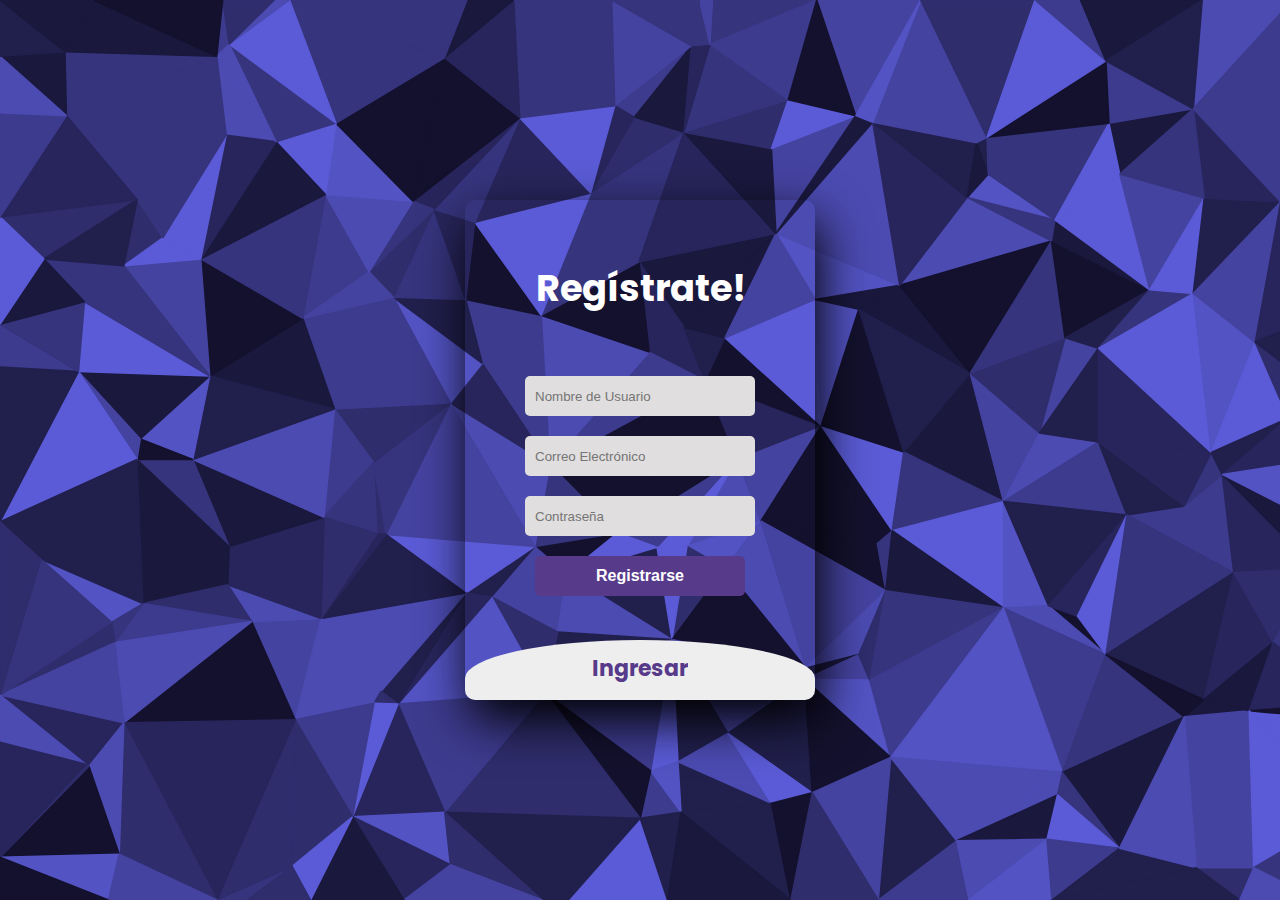
<file: LoginRegistro.html>
<!DOCTYPE html>
<html lang="es">

<head>
	<meta charset="UTF-8">
	<meta http-equiv="X-UA-Compatible" content="IE=edge">
	<meta name="viewport" content="width=device-width, initial-scale=1.0">
	<link rel="stylesheet" href="./styles/LoginRegistro.css">
	<title>Registro | Login</title>
</head>

<body>

	<div class="principal">
		<input type="checkbox" id="chk" aria-hidden="true">

		<div class="registro">
			<form>
				<label for="chk" aria-hidden="true">Regístrate!</label>
				<input type="text" name="txt" placeholder="Nombre de Usuario" required minlength="3" maxlength="30"
					pattern="^[a-zA-Z0-9ñ]{3,30}$">
				<input type="email" name="email" placeholder="Correo Electrónico" required
					pattern="^[\wñ]+@[a-zñ]+\.[a-zñ]{2,5}$" maxlength="50">
				<input type="password" name="pswd" placeholder="Contraseña" required minlength="4" maxlength="16"
					pattern="^(?=.*[A-Z])(?=.*\d)(?=.*[!@#$%^&*_+-])[a-zA-Z0-9ñ!@#$%^&*_+-]{4,16}$">
				<button class="botreg">Registrarse</button>
			</form>

		</div>

		<div class="ingresar">
			<form>
				<label for="chk" aria-hidden="true">Ingresar</label>
				<input type="email" name="email" placeholder="Correo Electrónico" required pattern="^[\wñ]+@[a-zñ]+\.[a-zñ]{2,5}$" maxlength="50">
				<input type="password" name="pswd" placeholder="Contraseña" required minlength="4" maxlength="16"
				pattern="^(?=.*[A-Z])(?=.*\d)(?=.*[!@#$%^&*_+-])[a-zA-Z0-9ñ!@#$%^&*_+-]{4,16}$">
				<button class="boting">Ingresar</button>
			</form>

		</div>

	</div>

</body>

</html>
</file>
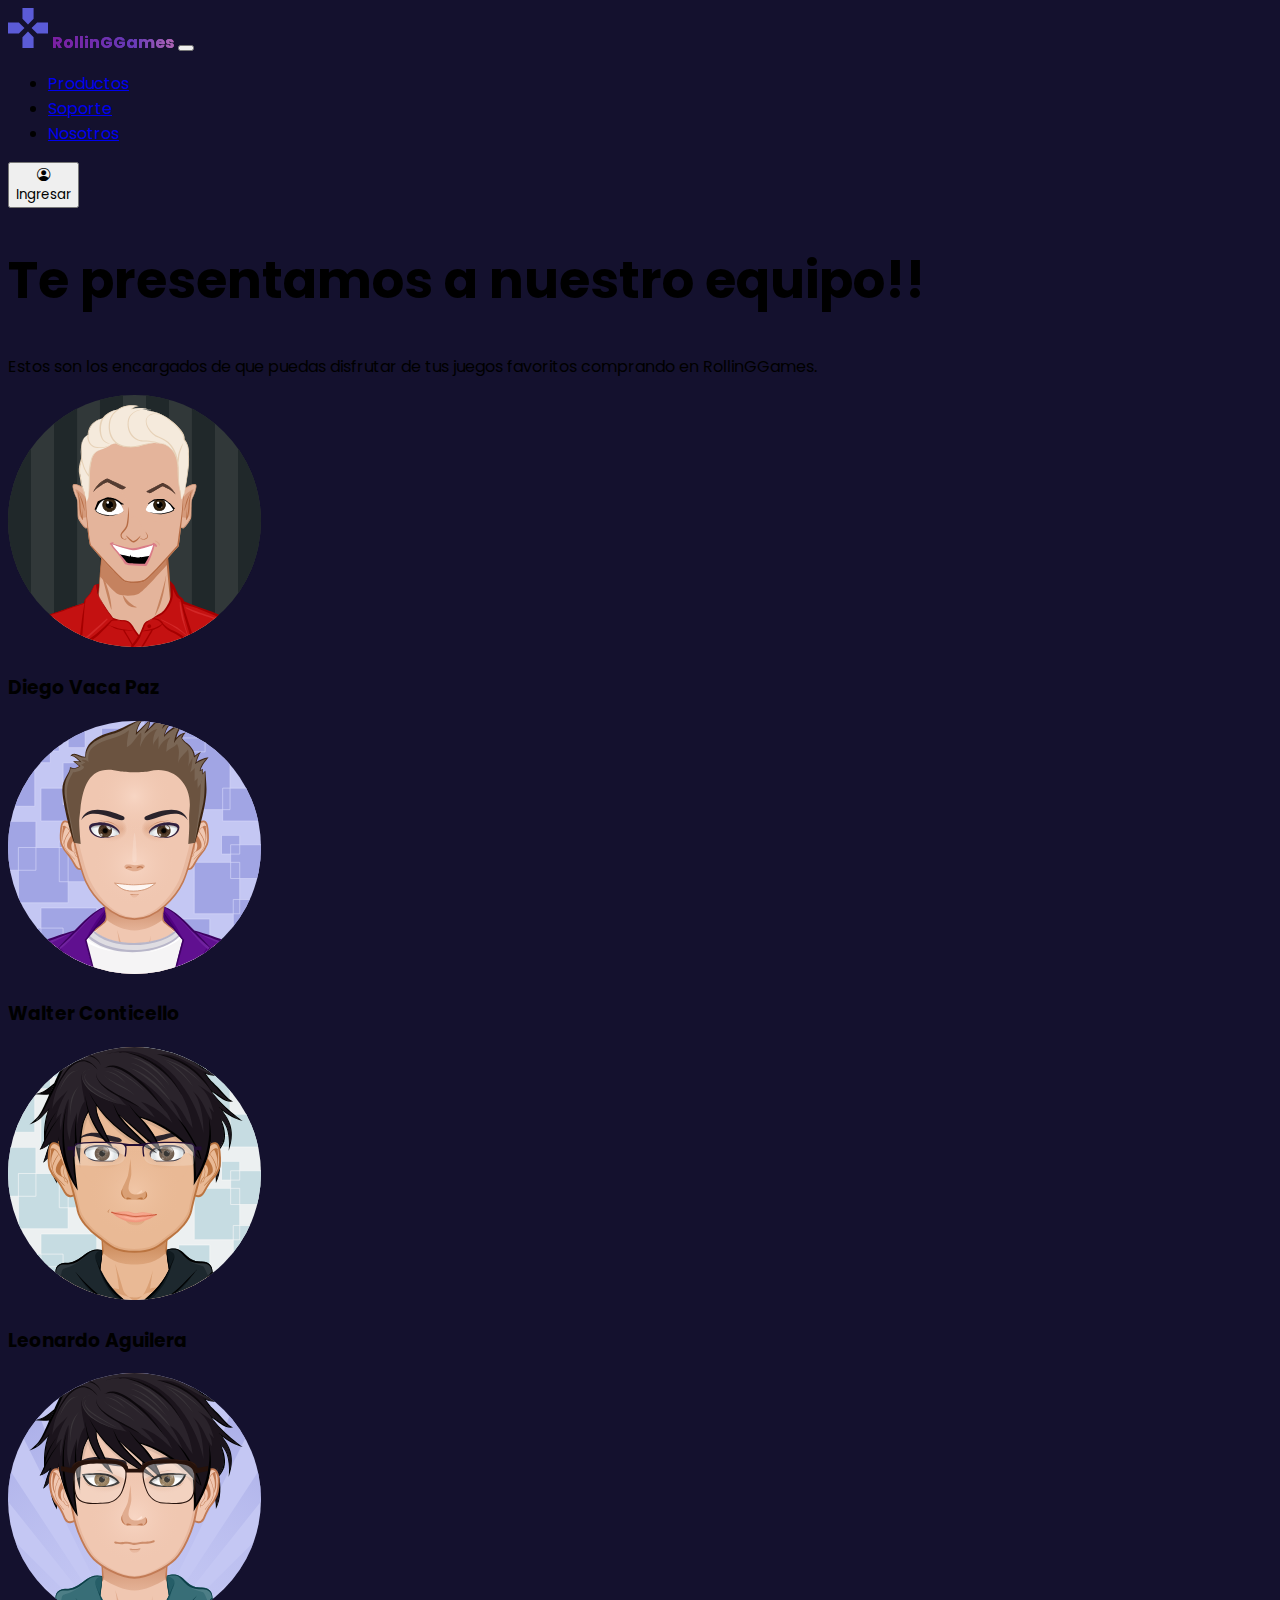
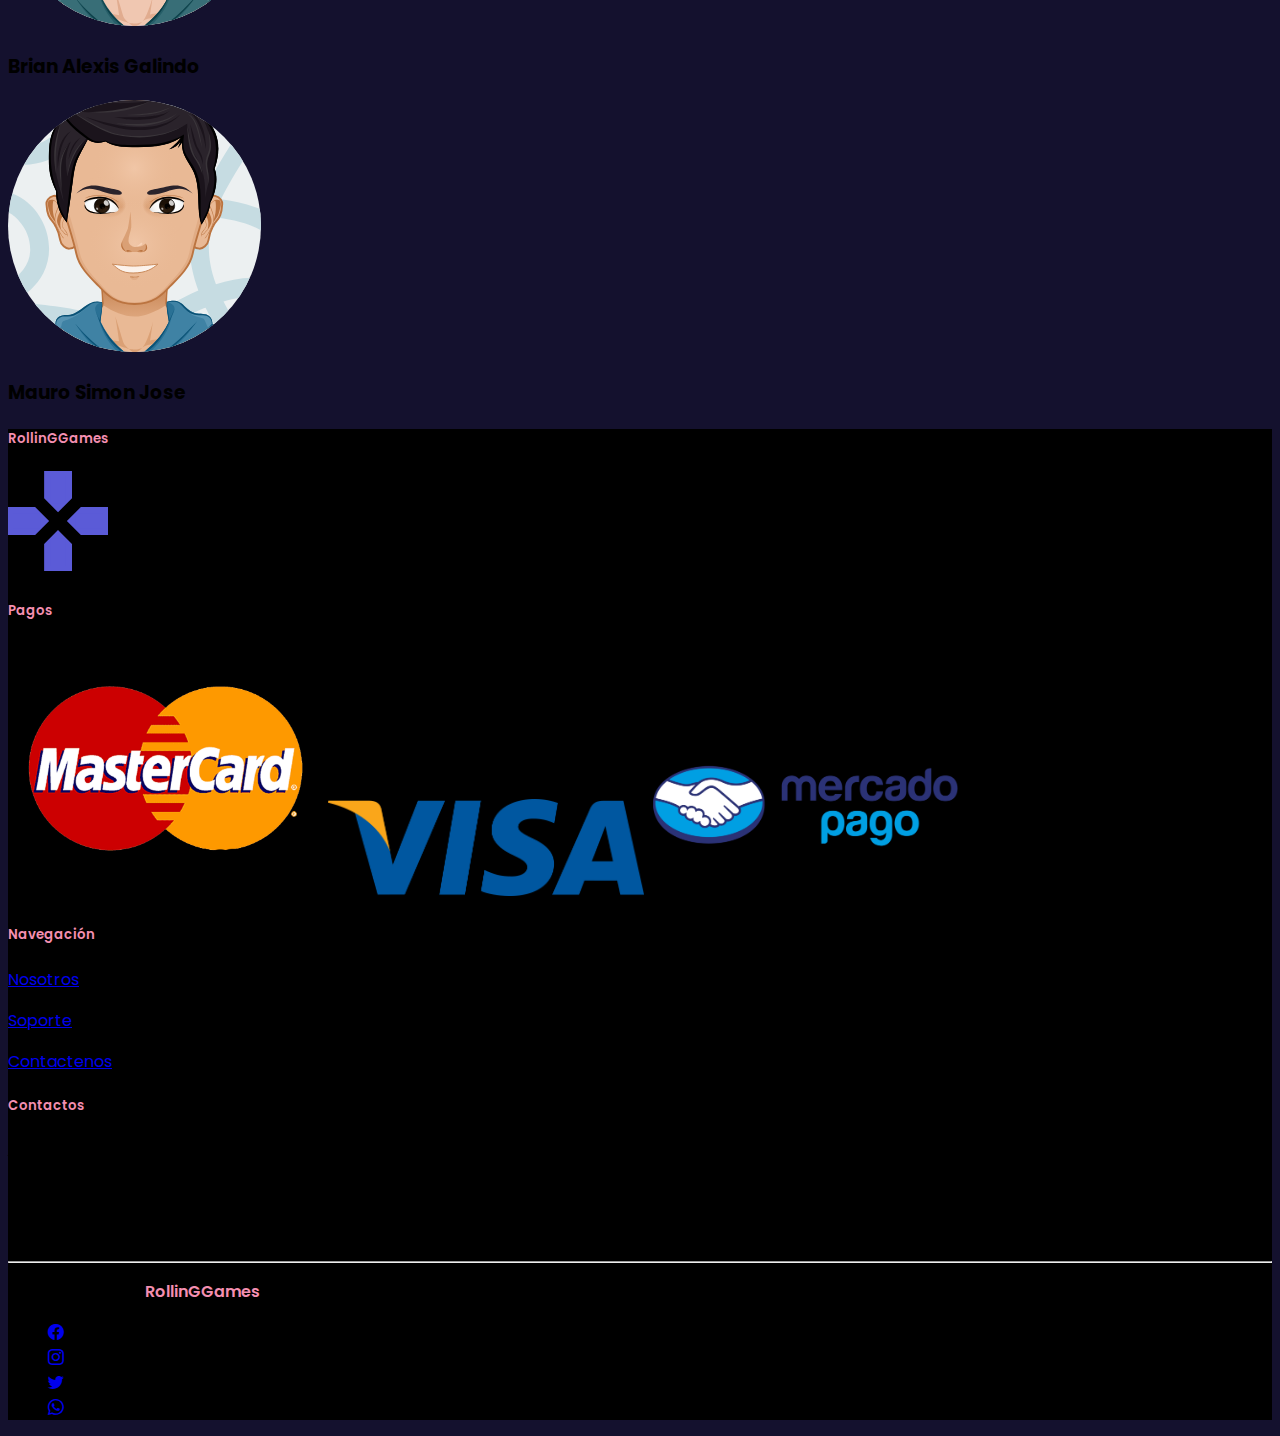
<file: pages/nosotros.html>
<!DOCTYPE html>
<html lang="es">
<head>
    <meta charset="UTF-8">
    <meta http-equiv="X-UA-Compatible" content="IE=edge">
    <meta name="viewport" content="width=device-width, initial-scale=1.0">
    <meta name="author" content="Grupo1 - comision46i"> 
    <meta name="description" content="Proyecto de marketplace">
    <meta name="keywords" content="Productos, venta">
    <link rel="shortcut icon" type="image/x-icon" href="../img/logo.svg" />
    <link href="https://cdn.jsdelivr.net/npm/bootstrap@5.3.0-alpha3/dist/css/bootstrap.min.css" rel="stylesheet" integrity="sha384-KK94CHFLLe+nY2dmCWGMq91rCGa5gtU4mk92HdvYe+M/SXH301p5ILy+dN9+nJOZ" crossorigin="anonymous">
    <link rel="preconnect" href="https://fonts.googleapis.com">
    <link rel="preconnect" href="https://fonts.gstatic.com" crossorigin>
    <link rel="stylesheet" href="https://cdn.jsdelivr.net/npm/bootstrap-icons@1.10.5/font/bootstrap-icons.css">
    <link href="https://fonts.googleapis.com/css2?family=Lato:wght@100;300;400;700;900&display=swap" rel="stylesheet">
    <link rel="stylesheet" href="../css/botonLogout.css">
    <link rel="stylesheet" href="../css/nosotros.css">
    <title>Acerca de Nosotros</title>
</head>
<body>
    <header>
        <nav class="navbar navbar-expand-lg navbar-dark navfixed">
            <div class="container-fluid">
                <a class="navbar-brand logo" href="../index.html"><img src="../img/logo.svg" alt="Logo pagina"></a>
                <a class="name-brand" href="../index.html"><span class="name-brand fs-3 px-3">RollinGGames</span></a>
                <button class="navbar-toggler" type="button" data-bs-toggle="collapse" data-bs-target="#navbarSupportedContent" aria-controls="navbarSupportedContent" aria-expanded="false" aria-label="Toggle navigation">
                <span class="navbar-toggler-icon"></span>
                </button>
                <div class="collapse navbar-collapse" id="navbarSupportedContent">
                    <ul class="navbar-nav ms-auto mb-2 mb-lg-0">
                        <li class="nav-item">
                            <a class="nav-link fs-5" href="../index.html#games-catalogue">Productos</a>
                        </li>
                        <li class="nav-item">
                            <a class="nav-link fs-5" href="./error404.html">Soporte</a>
                        </li>
                        <li class="nav-item">
                            <a class="nav-link fs-5 active" href="./nosotros.html">Nosotros</a>
                        </li>
                        <li class="nav-item" id="linkAdmin">
                            <a class="nav-link fs-5" href="./administracion.html">Administracion</a>
                        </li>
                    </ul>
                    <article id="contenedorLog" class="d-flex text-light gap-2 align-items-center ms-lg-3">
                        <button class="btn btn-outline-light d-flex flex-lg-row-reverse gap-2 align-items-center" id="botonLog">
                            <i class="bi bi-person-circle"></i>
                            <div id="botonLogTexto">
                            </div>
                        </button>
                    </article>
                </div>
            </div>
        </nav>
    </header>
    <main class="container text-light">
        <section class="text-center my-5">
            <h1 class="fs-0">Te presentamos a nuestro equipo!!</h1>
            <p class="my-4">Estos son los encargados de que puedas disfrutar de tus juegos favoritos comprando en RollinGGames.</p>
        </section>
        <section>
            <article class="d-flex flex-column align-items-center justify-content-evenly flex-md-row" mb-4>
                <img class="circleBorder avatar" src="../img/diegoVacaAvatar.svg" alt="Avatar Diego">
                <h3 class="fs-1 my-4">Diego Vaca Paz</h3>
            </article>
            <article class="d-flex flex-column align-items-center justify-content-evenly flex-md-row-reverse mb-4">
                <img class="circleBorder avatar" src="../img//walterAvatar.svg" alt="Avatar Diego">
                <h3 class="fs-1 my-4">Walter Conticello</h3>
            </article>
            <article class="d-flex flex-column align-items-center justify-content-evenly flex-md-row mb-4">
                <img class="circleBorder avatar" src="../img/myAvatar.svg" alt="Avatar Diego">
                <h3 class="fs-1 my-4">Leonardo Aguilera</h3>
            </article>
            <article class="d-flex flex-column align-items-center justify-content-evenly flex-md-row-reverse">
                <img class="circleBorder avatar" src="../img/alexisAvatar.svg" alt="Avatar Diego">
                <h3 class="fs-1 my-4">Brian Alexis Galindo</h3>
            </article>
            <article class="d-flex flex-column align-items-center justify-content-evenly flex-md-row">
                <img class="circleBorder avatar" src="../img/mauroAvatar.svg" alt="Avatar Diego">
                <h3 class="fs-1 my-4">Mauro Simon Jose</h3>
            </article>
        </section>
    </main>
    <footer class="footer-background text-white pt-5 pb-4 mt-5">
        <div class="container text-center text-md-left">
            <div class="row text-center text-md left">
                <div class="col-md-6 col-lg-3 col-xl-3 mx-auto mt-3">
                    <h5 class="text-uppercase mb-4 text-footer"> RollinGGames</h5>
                    <a href="../index.html">
                        <img src="../img/logo.svg" style="width: 100px;" alt="">
                    </a>
                </div>
                <div class="col-md-6 col-lg-2 col-xl-2 mx-auto mt-3">
                    <h5 class="text-uppercase mb-4 text-footer">Pagos</h5>
                    <div class="d-flex flex-lg-column align-items-center justify-content-center">
                        <img class="pagos-icons" src="../img/Pagos/master-logo.png" alt="Mastercard logo">
                        <img class="pagos-icons mx-3 mx-lg-0 my-lg-3" src="../img/Pagos/Visa_Logo.png" alt="Visa logo">
                        <img class="pagos-icons" src="../img/Pagos/Mercado-Pago-Logo.png" alt="MercadoPago logo">
                    </div>
                </div>
                <div class="col-md-6 col-lg-2 col-xl-2 mx-auto mt-3" >
                    <h5 class="text-uppercase mb-4 text-footer">Navegación</h5>
                    <p>
                        <a href="./nosotros.html" class="text-decoration-none text-white">Nosotros</a>
                    </p>
                    <p>
                        <a href="./error404.html" class="text-decoration-none text-white">Soporte</a>
                    </p>
                    <p>
                        <a href="./contacto.html" class="text-decoration-none text-white">Contactenos</a>
                    </p>
                </div>
                <div class="col-md-6 col-lg-3 col-xl-3 mx-auto mt-3">
                    <h5 class="text-uppercase mb-4 text-footer">Contactos</h5>
                    <p>
                        <i class="fas fa-home mr-3">Argentina, Tucumán</i>
                    </p>
                    <p>
                        <i class="fas fa-envelope mr-3">Rollingcode@gmail.com</i>
                    </p>
                    <p>
                        <i class="fas fa-phone mr-3">+54 3812581948</i>
                    </p>
                </div>
                <hr class="mb-4">
                <div class="row align-items-center">
                    <div class="col-md-7 col-lg-8">
                        <p>
                            Copyright ©2023 <strong class="text-footer">RollinGGames</strong>
                        </p>
                    </div>
                    <div class="col-md-5 col-lg-4">
                        <div class="text-center text-md right">
                            <ul class="list-unstyled list-inline">
                                <li class="list-inline-item">
                                    <a href="./error404.html" class="btn-floating btn-sm text-white">
                                        <i class="bi bi-facebook"></i>
                                    </a>
                                </li>
                                <li class="list-inline-item">
                                    <a href="./error404.html" class="btn-floating btn-sm text-white">
                                        <i class="bi bi-instagram"></i>
                                    </a>
                                </li>
                                <li class="list-inline-item">
                                    <a href="./error404.html" class="btn-floating btn-sm text-white">
                                        <i class="bi bi-twitter"></i>
                                    </a>
                                </li>
                                <li class="list-inline-item">
                                    <a href="./error404.html" class="btn-floating btn-sm text-white">
                                        <i class="bi bi-whatsapp"></i>
                                    </a>
                                </li>
                            </ul>
                        </div>
                    </div>
                </div>
            </div>
        </div>
    </footer>
    <script src="../js/adminLinkMostrar.js" type="module"></script>
    <script src="https://cdn.jsdelivr.net/npm/bootstrap@5.3.0-alpha3/dist/js/bootstrap.bundle.min.js" integrity="sha384-ENjdO4Dr2bkBIFxQpeoTz1HIcje39Wm4jDKdf19U8gI4ddQ3GYNS7NTKfAdVQSZe" crossorigin="anonymous"></script>
    <script src="../js/controladorBotonLogOutIn.js" type="module"></script>
</body>
</html>
</file>
<file: styles/LoginRegistro.css>
@import url('https://fonts.googleapis.com/css2?family=Poppins:wght@300;400;500;600;700&display=swap');

body{
	margin: 0;
	padding: 0;
	display: flex;
	justify-content: center;
	align-items: center;
	min-height: 100vh;
	font-family: 'Poppins', sans-serif;
	background-image: url(../img/3.svg);
	background-size: cover;
	background-repeat: no-repeat;
	animation: rotate 6s infinite alternate linear;
}
.principal{
	width: 350px;
	height: 500px;
	background: red;
	overflow: hidden;
	background: url("https://img.freepik.com/premium-vector/abstract-realistic-technology-particle-background_23-2148414765.jpg?w=740") no-repeat center/ cover;
	border-radius: 10px;
	box-shadow: 5px 20px 50px #000;
}
#chk{
	display: none;
}
.registro{
	position: relative;
	width:100%;
	height: 100%;
}
label{
	color: #fff;
	font-size: 2.3em;
	justify-content: center;
	display: flex;
	margin: 60px;
	font-weight: bold;
	cursor: pointer;
	transition: .5s ease-in-out;
}
input{
	width: 60%;
	height: 20px;
	background: #e0dede;
	justify-content: center;
	display: flex;
	margin: 20px auto;
	padding: 10px;
	border: none;
	outline: none;
	border-radius: 5px;
}
button{
	width: 60%;
	height: 40px;
	margin: 10px auto;
	justify-content: center;
	display: block;
	color: #fff;
	background: #573b8a;
	font-size: 1em;
	font-weight: bold;
	margin-top: 20px;
	outline: none;
	border: none;
	border-radius: 5px;
	transition: .2s ease-in;
	cursor: pointer;
}
button:hover{
	background: #6d44b8;
}
.ingresar{
	height: 460px;
	background: #eee;
	border-radius: 60% / 10%;
	transform: translateY(-180px);
	transition: .8s ease-in-out;
}
.ingresar label{
	color: #573b8a;
	transform: scale(.6);
}

#chk:checked ~ .ingresar{
	transform: translateY(-500px);
}
#chk:checked ~ .ingresar label{
	transform: scale(1);	
}
#chk:checked ~ .registro label{
	transform: scale(.6);
}

@keyframes rotate {
	100% {
		background-position: 15% 50%;
	}
}
</file>
<file: css/botonLogout.css>
.crucetaLogout{
    color: #ffffff;
}

.crucetaLogout:hover{
    color: red;
}
</file>
<file: css/nosotros.css>
@import url('https://fonts.googleapis.com/css2?family=Poppins:wght@300;400;500;600;700&display=swap');
* {
    --purple: rgb(123, 31, 162);
	--violet: rgb(103, 58, 183);
	--pink: rgb(244, 143, 177);

	--primary-color: #14112E;
	--text-color: #A0A3C4;
	--input-color: #393D63;
	--text-span-color: #5B5BD7;
	--gradient-color-1: rgba(72, 87, 240, 1);
	--gradient-color-2: rgba(83, 54, 164, 1);
	--btn-color: #393D63;
	--logo-color: #5B5BD7;
	--icon-color: invert(34%) sepia(97%) saturate(6894%) hue-rotate(260deg) brightness(106%) contrast(103%);
    font-family: 'Poppins', sans-serif;
}

body {
    background-color: var(--primary-color);
}

header{
    background-color: var(--primary-color);
}

.circleBorder{
    border-radius: 100%;
}

.avatar{
    width: 20%;
}

.fs-0 {
    font-size: calc(2rem + 1.5vw);
}

.name-brand{
	animation: background-pan 1s linear infinite;
	background: linear-gradient(to right,
			var(--purple),
			var(--violet),
			var(--pink),
			var(--purple));
	background-size: 200%;
	-webkit-background-clip: text;
	-webkit-text-fill-color: transparent;
	white-space: nowrap;
	font-weight: 700;
}

@keyframes background-pan {
	from {
		background-position: 0% center;
	}

	to {
		background-position: -200% center;
	}
}

.text-footer{
	color: var(--pink);
	font-weight: 600;
}

.footer-background{
	background-color: #000000;
}

.pagos-icons{
	width: 10%;
}
@media all and (min-width: 992px) {
	.pagos-icons{
		width: 25%;
	}
}

@media all and (max-width: 300px) {
    .navbar-brand{
        display: none;
    }
    .name-brand{
        font-size: 1.5rem;;
    }
}

@media all and (max-width: 300px) {
	.logo{
		display: none;
	}

}
</file>
